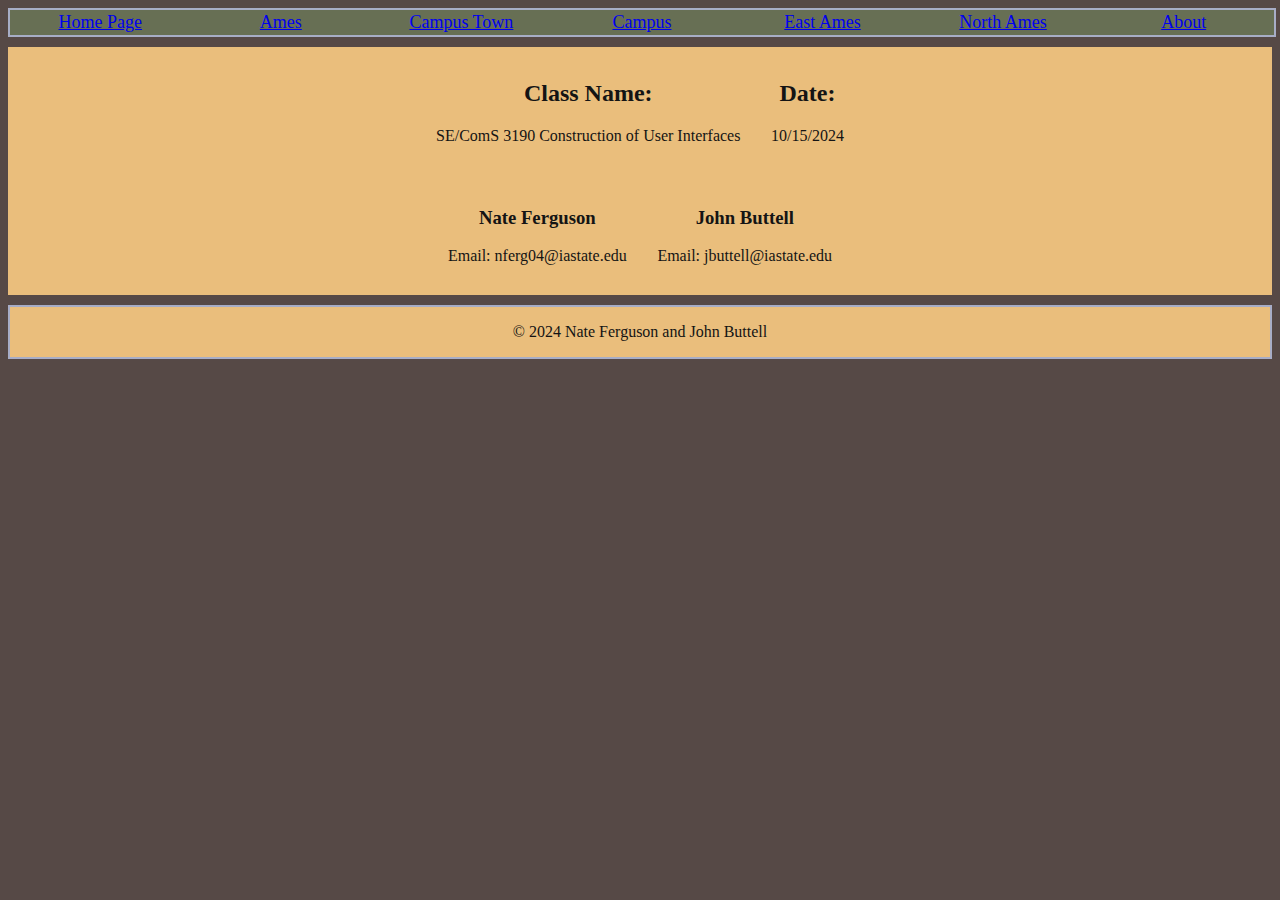
<file: about.html>
<!DOCTYPE html>
<html lang="en">
<head>
    <meta charset="UTF-8">
    <meta name="viewport" content="width=device-width, initial-scale=1.0">
    <title>About The Authors</title>
    <link href="./about.css" rel="stylesheet">
</head>
<body>
    <div id="navBar">
        <a href="./index.html" class="navElement">Home Page</a>
        <a href="./allAmes.html" class="navElement">Ames</a>
        <a href="./campusTown.html" class="navElement">Campus Town</a>
        <a href="./campus.html" class="navElement">Campus</a>
        <a href="./eastAmes.html" class="navElement">East Ames</a>
        <a href="./northAmes.html" class="navElement">North Ames</a>
        <a href="./about.html" class="navElement">About</a>
    </div>


    <div id="generalInfo">
        <div class="genInfoChild">
            <h2>Class Name:</h2>
            <p>SE/ComS 3190 Construction of User Interfaces</p>
        </div>
        <div class="genInfoChild">
            <h2>Date:</h2>
            <p>10/15/2024</p>
        </div>
    </div>
    <div id="studentInfo">
        <div class="eachInfo">
            <h3>Nate Ferguson</h3>
            <p>Email: nferg04@iastate.edu</p>
        </div>
        <div class="eachInfo">
            <h3>John Buttell</h3>
            <p>Email: jbuttell@iastate.edu</p>
        </div>

    </div>

    <footer>
        <p>&copy 2024 Nate Ferguson and John Buttell</p>
    </footer>
</body>
</html>
</file>
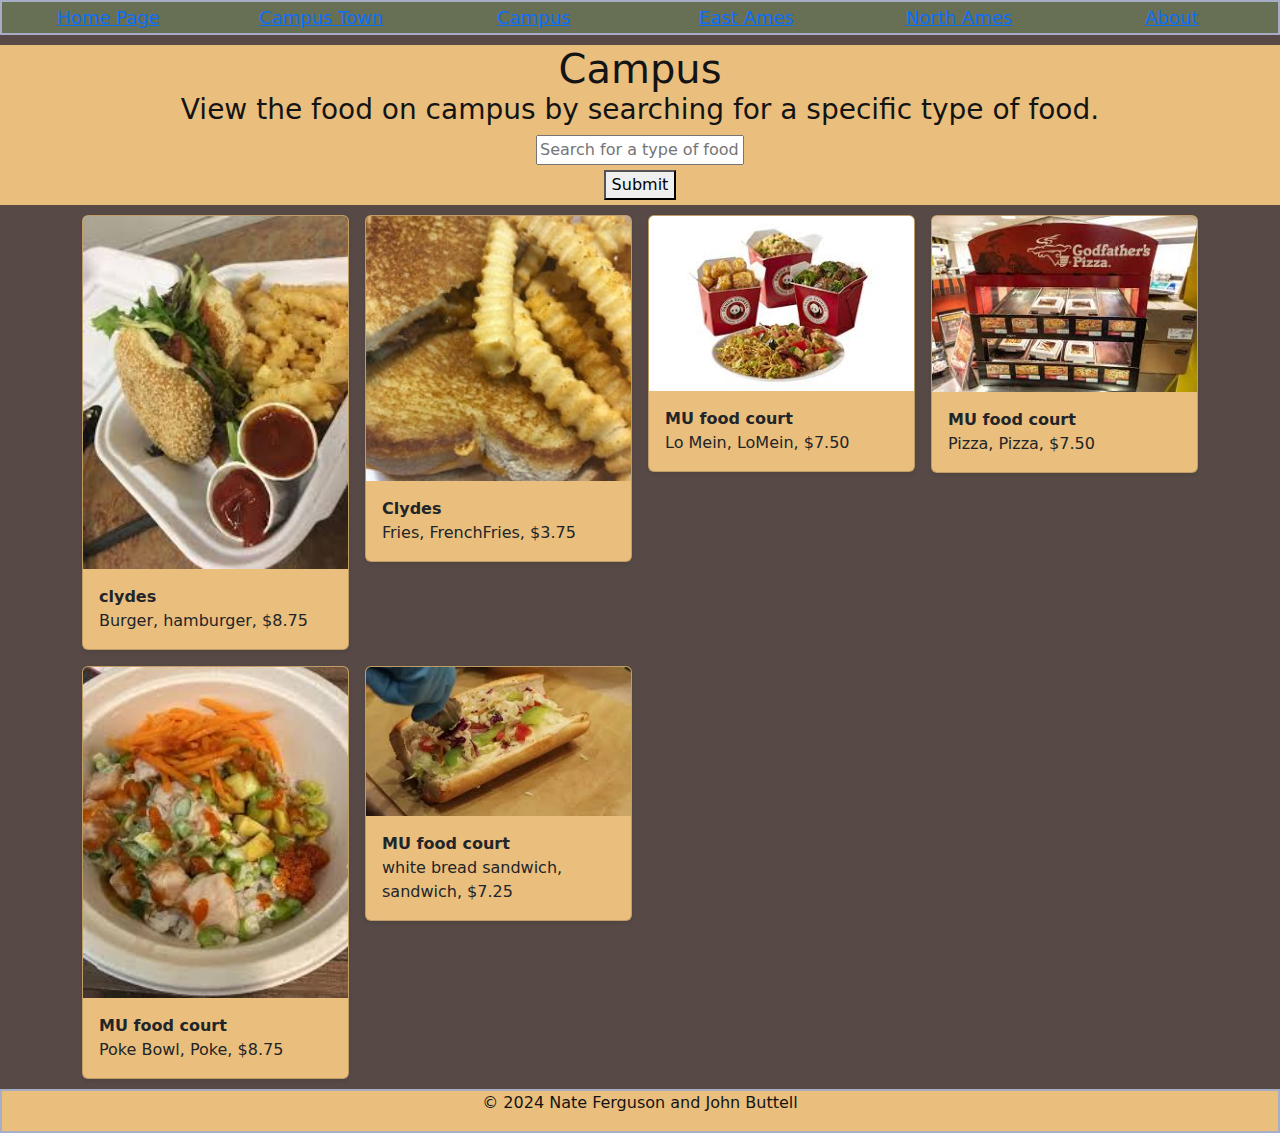
<file: campus.html>
<!DOCTYPE html>
<html lang="en">
<head>
    <meta charset="UTF-8">
    <meta name="viewport" content="width=device-width, initial-scale=1.0">
    <title>Campus</title>
    <!--Bootstrap-->
    <link href="https://cdn.jsdelivr.net/npm/bootstrap@5.3.3/dist/css/bootstrap.min.css" rel="stylesheet" integrity="sha384-QWTKZyjpPEjISv5WaRU9OFeRpok6YctnYmDr5pNlyT2bRjXh0JMhjY6hW+ALEwIH" crossorigin="anonymous">
    <script src="https://cdn.jsdelivr.net/npm/bootstrap@5.3.3/dist/js/bootstrap.bundle.min.js" integrity="sha384-YvpcrYf0tY3lHB60NNkmXc5s9fDVZLESaAA55NDzOxhy9GkcIdslK1eN7N6jIeHz" crossorigin="anonymous"></script>

    <link href="./locations.css" rel="stylesheet">
</head>
<body>
    <div id="navBar">
        <a href="./index.html" class="navElement">Home Page</a>
        <a href="./campusTown.html" class="navElement">Campus Town</a>
        <a href="./campus.html" class="navElement">Campus</a>
        <a href="./eastAmes.html" class="navElement">East Ames</a>
        <a href="./northAmes.html" class="navElement">North Ames</a>
        <a href="./about.html" class="navElement">About</a>
    </div>
    <h1>Campus</h1>
    <div class="buttons">
        <h3>View the food on campus by searching for a specific type of food.</h3>
        <input type="text" placeholder="Search for a type of food" id="filterInput"><br>
        <button id="filterButton">Submit</button>
    </div>

    <div class="container" id="results">
        <div id="col" class="row row-cols-1 row-cols-sm-2 row-cols-md-3 row-cols-lg-4 g-3">
        </div>
    </div> 
    <script src="./campus.js"></script>

    <footer>
        <p>&copy 2024 Nate Ferguson and John Buttell</p>
    </footer>
</body>
</html>
</file>
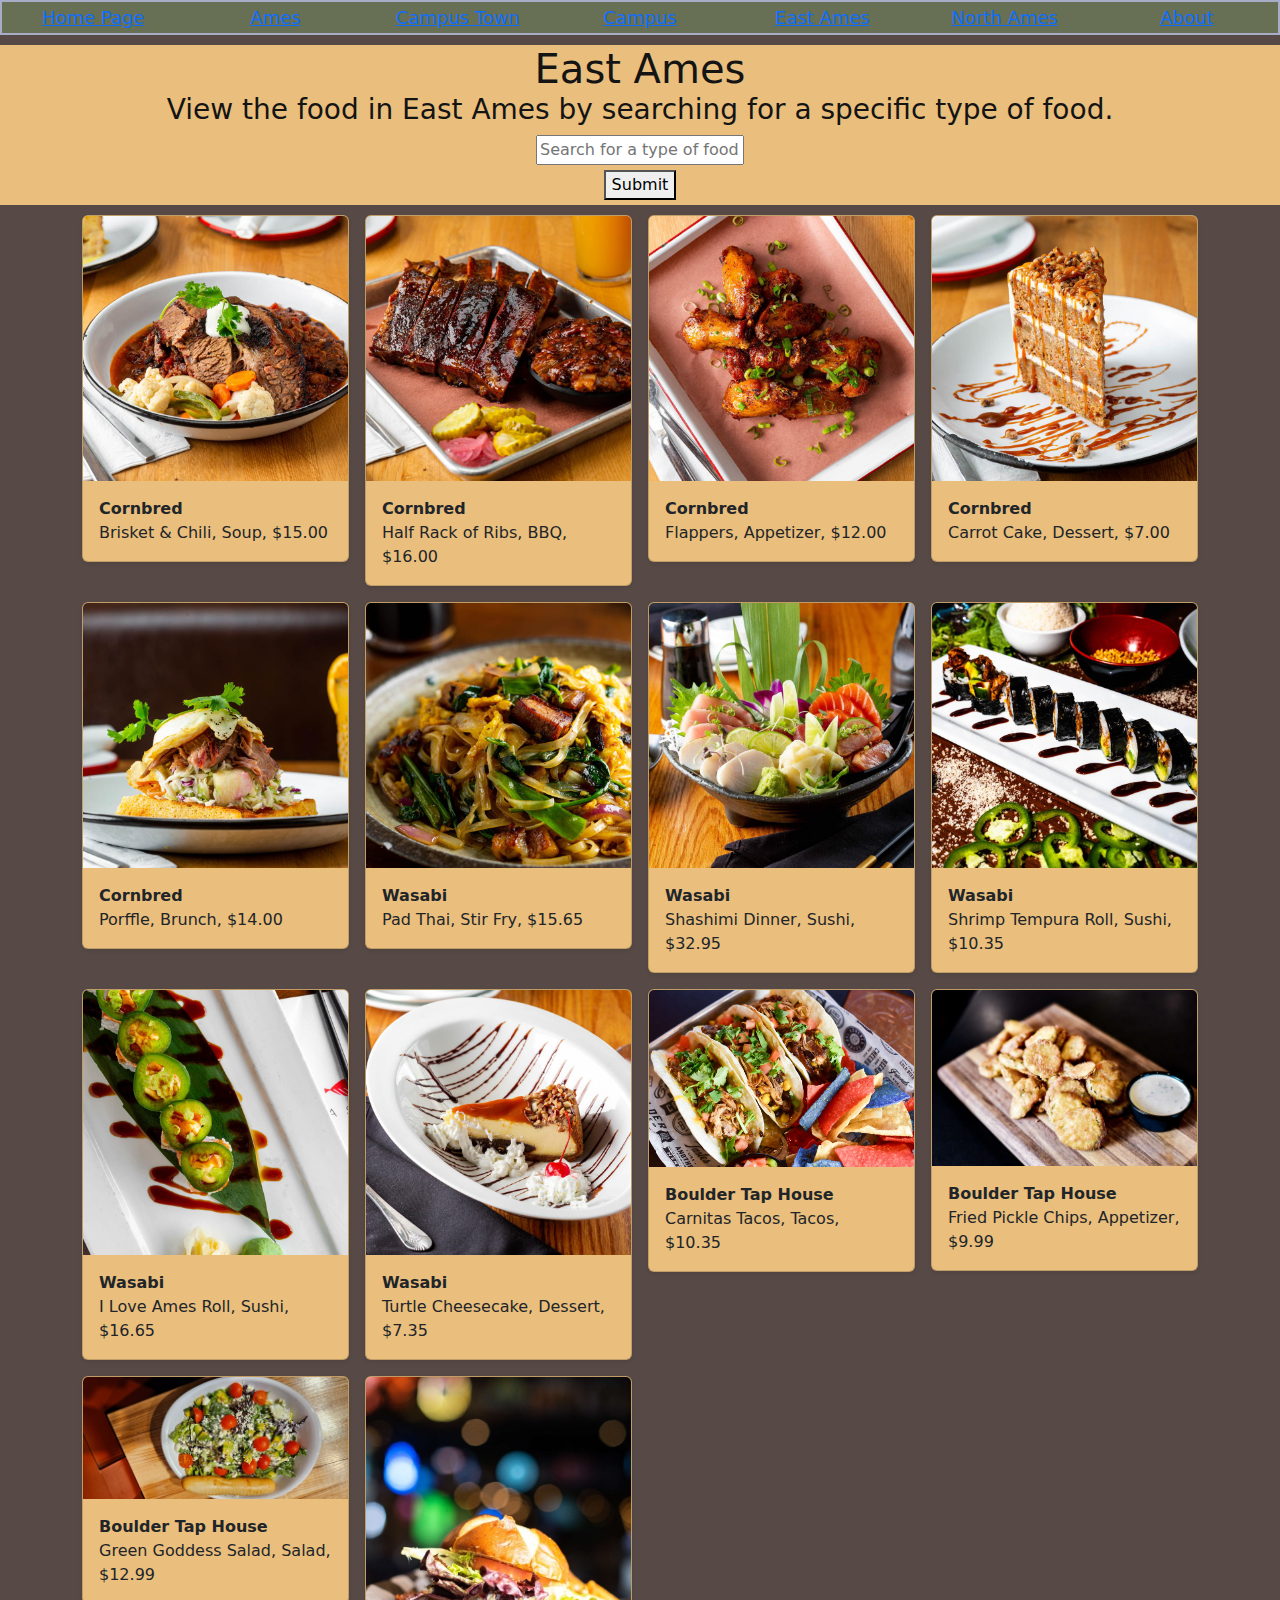
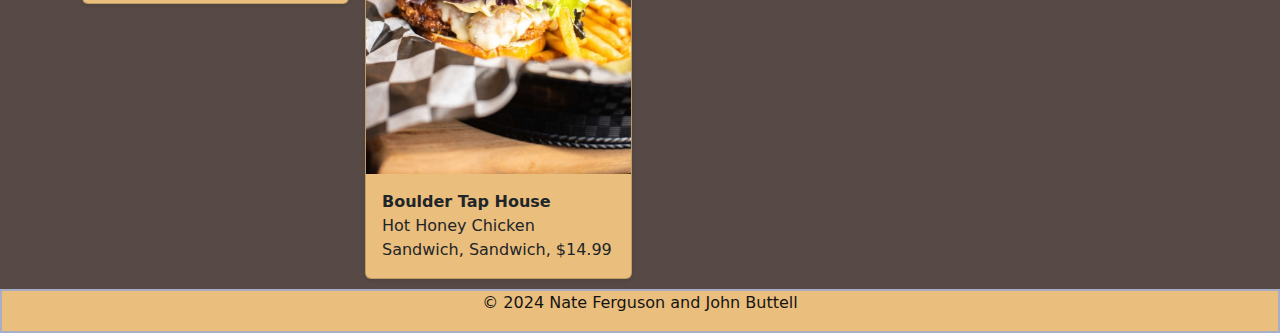
<file: eastAmes.html>
<!DOCTYPE html>
<html lang="en">
<head>
    <meta charset="UTF-8">
    <meta name="viewport" content="width=device-width, initial-scale=1.0">
    <title>East Ames</title>
    <!--Bootstrap-->
    <link href="https://cdn.jsdelivr.net/npm/bootstrap@5.3.3/dist/css/bootstrap.min.css" rel="stylesheet" integrity="sha384-QWTKZyjpPEjISv5WaRU9OFeRpok6YctnYmDr5pNlyT2bRjXh0JMhjY6hW+ALEwIH" crossorigin="anonymous">
    <script src="https://cdn.jsdelivr.net/npm/bootstrap@5.3.3/dist/js/bootstrap.bundle.min.js" integrity="sha384-YvpcrYf0tY3lHB60NNkmXc5s9fDVZLESaAA55NDzOxhy9GkcIdslK1eN7N6jIeHz" crossorigin="anonymous"></script>

    <link href="./locations.css" rel="stylesheet">
</head>
<body>
    <div id="navBar">
        <a href="./index.html" class="navElement">Home Page</a>
        <a href="./allAmes.html" class="navElement">Ames</a>
        <a href="./campusTown.html" class="navElement">Campus Town</a>
        <a href="./campus.html" class="navElement">Campus</a>
        <a href="./eastAmes.html" class="navElement">East Ames</a>
        <a href="./northAmes.html" class="navElement">North Ames</a>
        <a href="./about.html" class="navElement">About</a>
    </div>
    <h1>East Ames</h1>
    <div class="buttons">
        <h3>View the food in East Ames by searching for a specific type of food.</h3>
        <input type="text" placeholder="Search for a type of food" id="filterInput"><br>
        <button id="filterButton">Submit</button>
    </div>

    <div class="container" id="results">
        <div id="col" class="row row-cols-1 row-cols-sm-2 row-cols-md-3 row-cols-lg-4 g-3">
        </div>
    </div> 
    <script src="./eastAmes.js"></script>

    <footer>
        <p>&copy 2024 Nate Ferguson and John Buttell</p>
    </footer>
</body>
</html>
</file>
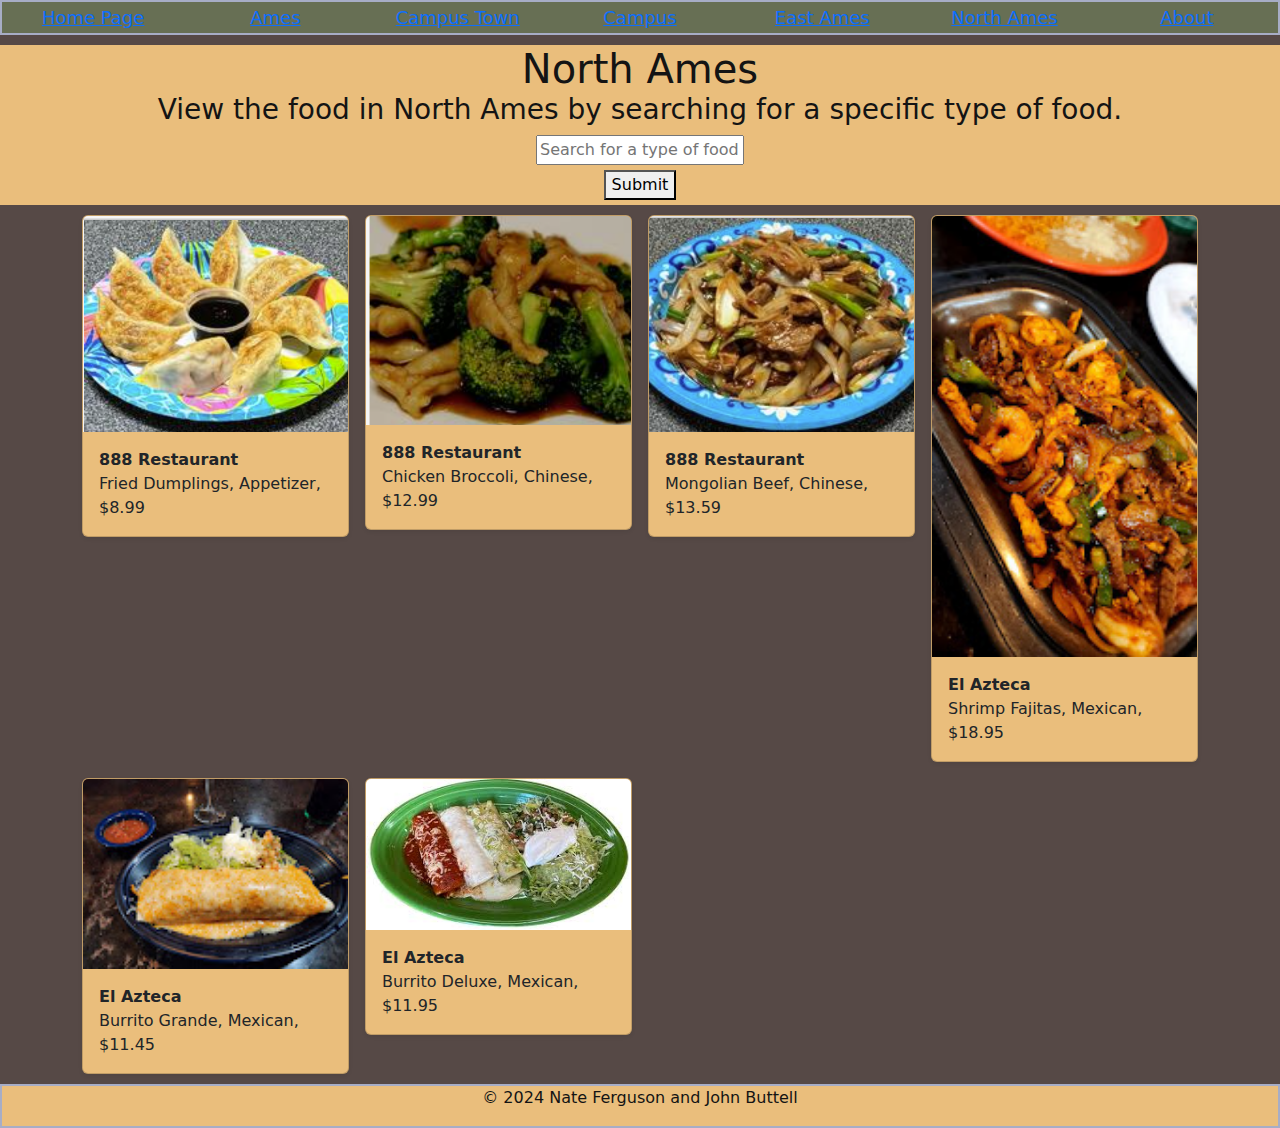
<file: northAmes.html>
<!DOCTYPE html>
<html lang="en">
<head>
    <meta charset="UTF-8">
    <meta name="viewport" content="width=device-width, initial-scale=1.0">
    <title>North Ames</title>
    <!--Bootstrap-->
    <link href="https://cdn.jsdelivr.net/npm/bootstrap@5.3.3/dist/css/bootstrap.min.css" rel="stylesheet" integrity="sha384-QWTKZyjpPEjISv5WaRU9OFeRpok6YctnYmDr5pNlyT2bRjXh0JMhjY6hW+ALEwIH" crossorigin="anonymous">
    <script src="https://cdn.jsdelivr.net/npm/bootstrap@5.3.3/dist/js/bootstrap.bundle.min.js" integrity="sha384-YvpcrYf0tY3lHB60NNkmXc5s9fDVZLESaAA55NDzOxhy9GkcIdslK1eN7N6jIeHz" crossorigin="anonymous"></script>

    <link href="./locations.css" rel="stylesheet">
</head>
<body>
    <div id="navBar">
        <a href="./index.html" class="navElement">Home Page</a>
        <a href="./allAmes.html" class="navElement">Ames</a>
        <a href="./campusTown.html" class="navElement">Campus Town</a>
        <a href="./campus.html" class="navElement">Campus</a>
        <a href="./eastAmes.html" class="navElement">East Ames</a>
        <a href="./northAmes.html" class="navElement">North Ames</a>
        <a href="./about.html" class="navElement">About</a>
    </div>
    <h1>North Ames</h1>
    <div class="buttons">
        <h3>View the food in North Ames by searching for a specific type of food.</h3>
        <input type="text" placeholder="Search for a type of food" id="filterInput"><br>
        <button id="filterButton">Submit</button>
    </div>

    <div class="container" id="results">
        <div id="col" class="row row-cols-1 row-cols-sm-2 row-cols-md-3 row-cols-lg-4 g-3">
        </div>
    </div>  
    <script src="./northAmes.js"></script>

    <footer>
        <p>&copy 2024 Nate Ferguson and John Buttell</p>
    </footer>
</body>
</html>
</file>
<file: about.css>
body {
    background-color: #564946;
    color: #141414;
}

#navBar {
    background-color: #676f54;
    border: 2px solid #a7adc6;
    margin-bottom: 10px;
    display: table;
    font-size: large;
    width: 100%;
}

.navElement {
    display: table-cell;
    text-align: center;
    padding: 2px;
    width: 100px;
}

.genInfoChild{
    display: inline-block;
    text-align: center;
    padding: 10pt;
}

#generalInfo {
    background-color: #eabe7c;
    text-align: center;
}

#studentInfo {
    background-color: #eabe7c;
    text-align: center;
}

.eachInfo {
    display: inline-block;
    text-align: center;
    color: #141414;
    padding: 10pt;
}

footer {
    text-align: center;
    background-color: #eabe7c;
    color: #141414;
    border: 2px solid #a7adc6;
    margin-top: 10px;
}
</file>
<file: locations.css>
body {
    background-color: #564946;
    color: #141414;
}

#navBar {
    background-color: #676f54;
    border: 2px solid #a7adc6;
    margin-bottom: 10px;
    display: table;
    font-size: large;
    width: 100%;
}

.navElement {
    display: table-cell;
    text-align: center;
    padding: 2px;
    width: 100px;
}

footer {
    text-align: center;
    background-color: #eabe7c;
    color: #141414;
    border: 2px solid #a7adc6;
    margin-top: 10px;
}

h1{
    background-color: #eabe7c;
    text-align: center;
    color: #141414;
    margin-bottom: 0px;
    padding-bottom: 0px;
}

.buttons {
    background-color: #eabe7c;
    color: #141414;
    text-align: center;
    margin-top: 0px;
    margin-bottom: 10px;
    padding-top: 0px;
    padding-bottom: 5px;
}

.card {
    background-color: #eabe7c;
}

#filterButton {
    margin-top: 5px;
}
</file>
